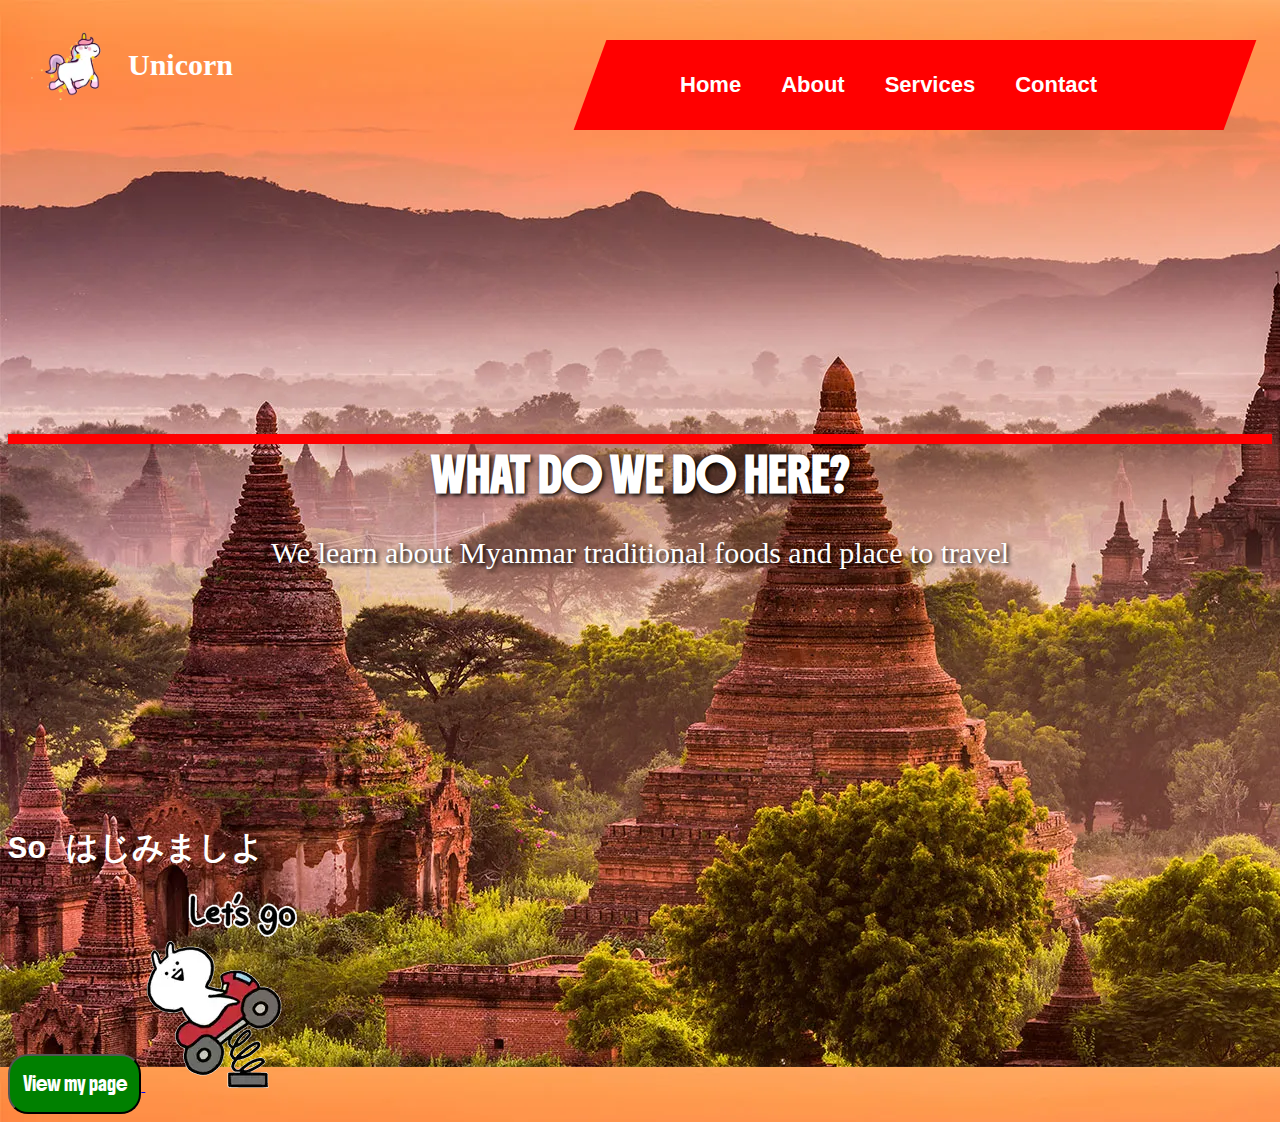
<file: myanmar software html,css/index.html>
<!DOCTYPE html>
<html lang="en">
<head>
 <meta charset="UTF-8">
 <meta name="viewport" content="width=device-width, initial-scale=1.0">
 <link rel="stylesheet" href="style.css">
 <title>Myanamr</title>
</head>
 <link rel="preconnect" href="https://fonts.googleapis.com">
<link rel="preconnect" href="https://fonts.gstatic.com" crossorigin>
<link href="https://fonts.googleapis.com/css2?family=Elms+Sans:ital,wght@0,100..900;1,100..900&display=swap" rel="stylesheet">
</head>
 
 
    <img class="un" src="magic-sporty.webp"><h2 class="u">Unicorn</h2>
<body>

 <link rel="preconnect" href="https://fonts.googleapis.com">
 <link rel="preconnect" href="https://fonts.gstatic.com" crossorigin>
 <link href="https://fonts.googleapis.com/css2?family=Boldonse&display=swap" rel="stylesheet">
<h1 class="w">WHAT DO WE DO HERE?</h1>

<p class="p">We  learn about Myanmar traditional foods and place to travel</p>

 <div class="shape-container"></div>
 <!-- Parallelogram -->
 <div class="parallelogram"></div>

 <!-- Navigation bar -->
 <div class="nav-bar">
<ul>


 <li><a href="2index.html">Home</a></li>
  <li><a href="#">About</a></li>
   <li><a href="#">Services</a></li>
    <li><a href="#">Contact</a></li> 
     </ul>
 
 </div>
</div>
</div>
<link rel="preconnect" href="https://fonts.googleapis.com">
<link rel="preconnect" href="https://fonts.gstatic.com" crossorigin>
<link href="https://fonts.googleapis.com/css2?family=Boldonse&display=swap" rel="stylesheet">
<h1 class="s">So はじみましよ</h1>


 <a href="2index.html">
 <button class="n">View my page</button>
 <img class="g" src="line.webp">
 </a>
</body>
</body>
</html>
</file>
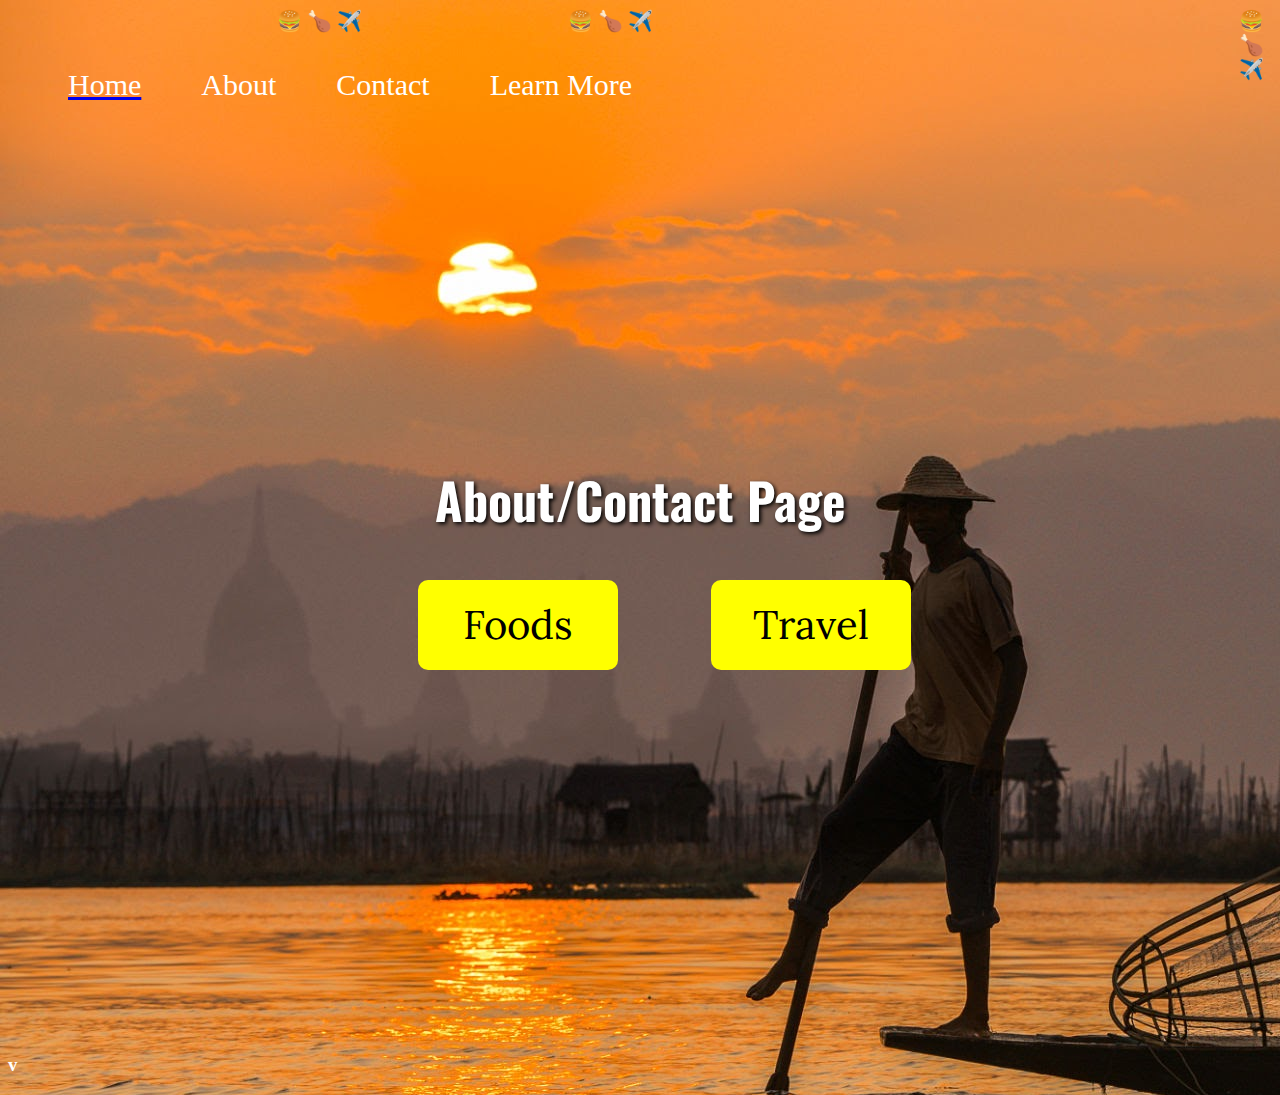
<file: myanmar software html,css/2index.html>
<!DOCTYPE html>
<html lang="en">
<head>
    <meta charset="UTF-8">
    <meta name="viewport" content="width=device-width, initial-scale=1.0">
    <title>Document</title>
    <link rel="stylesheet" href="2style.css">
</head>
<body>
   <link rel="preconnect" href="https://fonts.googleapis.com">
<link rel="preconnect" href="https://fonts.gstatic.com" crossorigin>
<link href="https://fonts.googleapis.com/css2?family=Oswald:wght@200..700&display=swap" rel="stylesheet">
   
<link rel="preconnect" href="https://fonts.googleapis.com">
<link rel="preconnect" href="https://fonts.gstatic.com" crossorigin>
<link href="https://fonts.googleapis.com/css2?family=Lora:ital,wght@0,400..700;1,400..700&family=Roboto+Slab:wght@100..900&display=swap" rel="stylesheet">
 <div class="cc">

   <a href="index.html"><div class="cc">Home</div></a>
    <div class="cc">About</div>
    <div class="cc">Contact</div>
    <div class="cc">Learn More</div>
 </div> 



 <div class="bb" >
 
 <h1 class="t" >About/Contact Page</h1>
 <p class="x">Exploring the hidden flavors and ancient history of Myanmar</p>
 </div>
   <div class="container">
      <a href="3index.html">
  <button class="cb">Foods</button>
  </a>
  </button>
  <a href="traindex.html">
  <button class="ve">Travel</button>
  </a>
   </div>
  <div class="r">
   <div class="circle">
   </div>
   <div class="cirxcle"></div>
 </div>
  <h3 class="f">v</h3>
  <script src="script.js"></script>

    
</body>
</html>
</file>
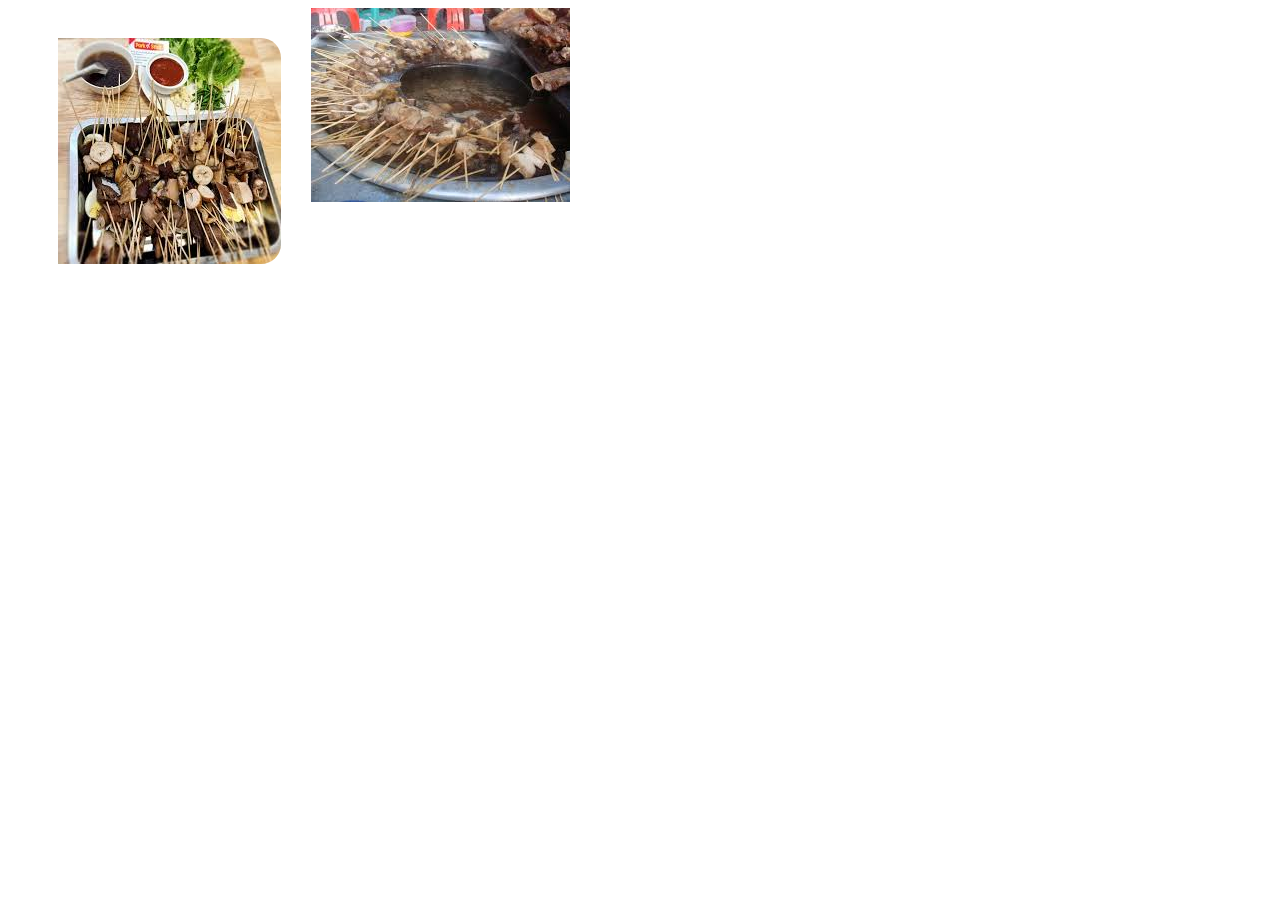
<file: myanmar software html,css/porkindex.html>
<!DOCTYPE html>
<html lang="en">
<head>
    <meta charset="UTF-8">
    <meta name="viewport" content="width=device-width, initial-scale=1.0">
    <title>Document</title>
    <link rel="stylesheet" href="porkstyle.css">
</head>
<body>
    <img class="f" src="images (2).jpg">
    <img class="g" src="images.jpg">
</body>
</html>
</file>
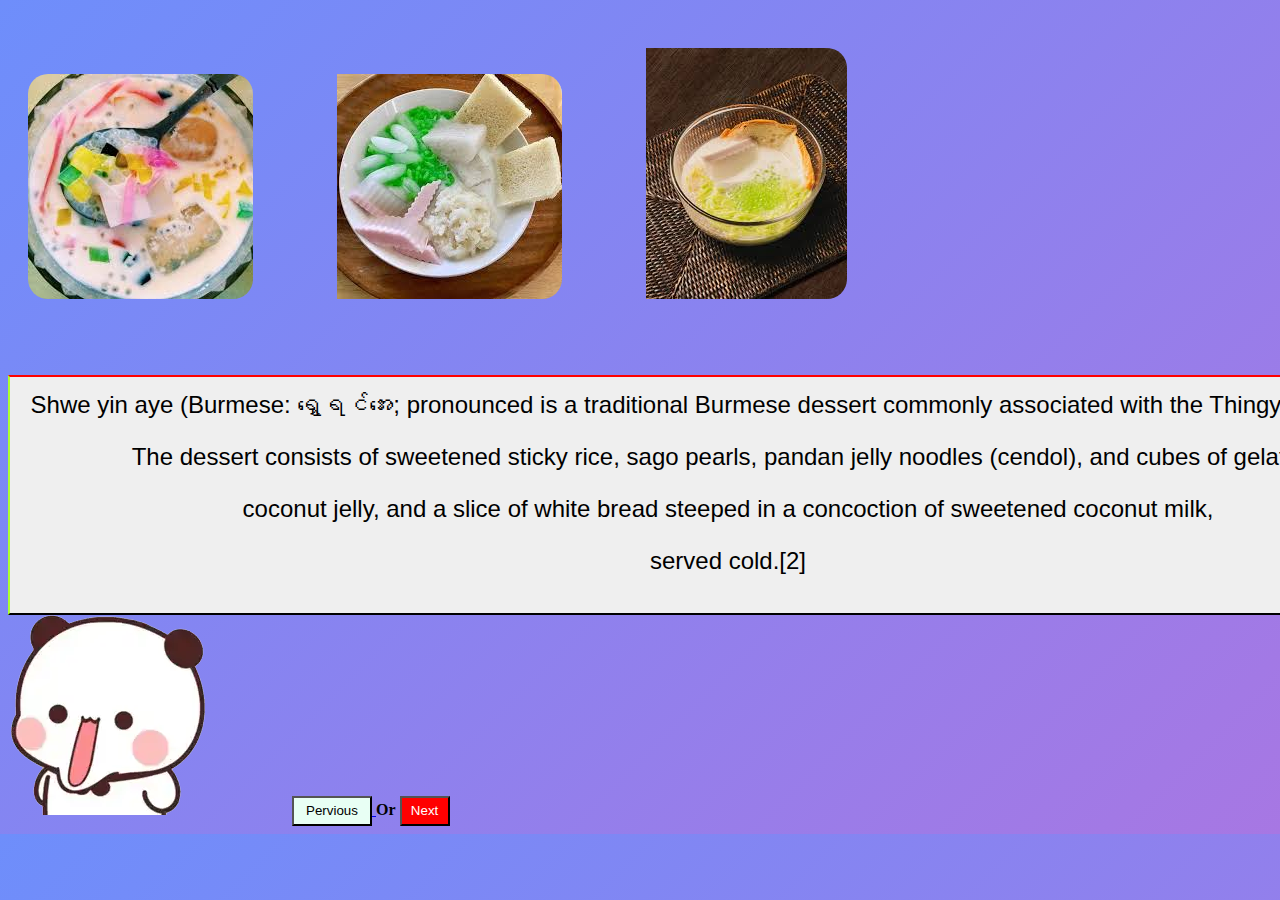
<file: myanmar software html,css/shweyinayeindex.html>
<!DOCTYPE html>
<html lang="en">
<head>
    <meta charset="UTF-8">
    <meta name="viewport" content="width=device-width, initial-scale=1.0">
    <title>Document</title>
    <link rel="stylesheet" href="shwestyle.css">
    <link rel="preconnect" href="https://fonts.googleapis.com">
<link rel="preconnect" href="https://fonts.gstatic.com" crossorigin>
<link href="https://fonts.googleapis.com/css2?family=PT+Serif:ital,wght@0,400;0,700;1,400;1,700&display=swap" rel="stylesheet">
</head>
<body>
   
    <img class="sh" src="download (6).jpg">
    <img class="ch" src="download (7).jpg">
    <img class="q" src="download (8).jpg">

 <button class="f">Shwe yin aye (Burmese: ရွှေရင်အေး; pronounced  is a traditional Burmese dessert commonly associated with the Thingyan season.[1]
   
<p>The dessert consists of sweetened sticky rice, sago pearls, pandan jelly noodles (cendol), and cubes of gelatine,<p> coconut jelly, and a slice of white bread steeped in a concoction of sweetened coconut milk, <p>served cold.[2]</button>

    <img class="w" src="bubu-bubu-dudu.webp">

    <a href="3index.html">

    <button class="p">Pervious</button>

    </a>

    <strong>Or</strong>

   <a href="porkindex.html">
    <button class="n">Next</button>
    </a>
</body>
</html>
</file>
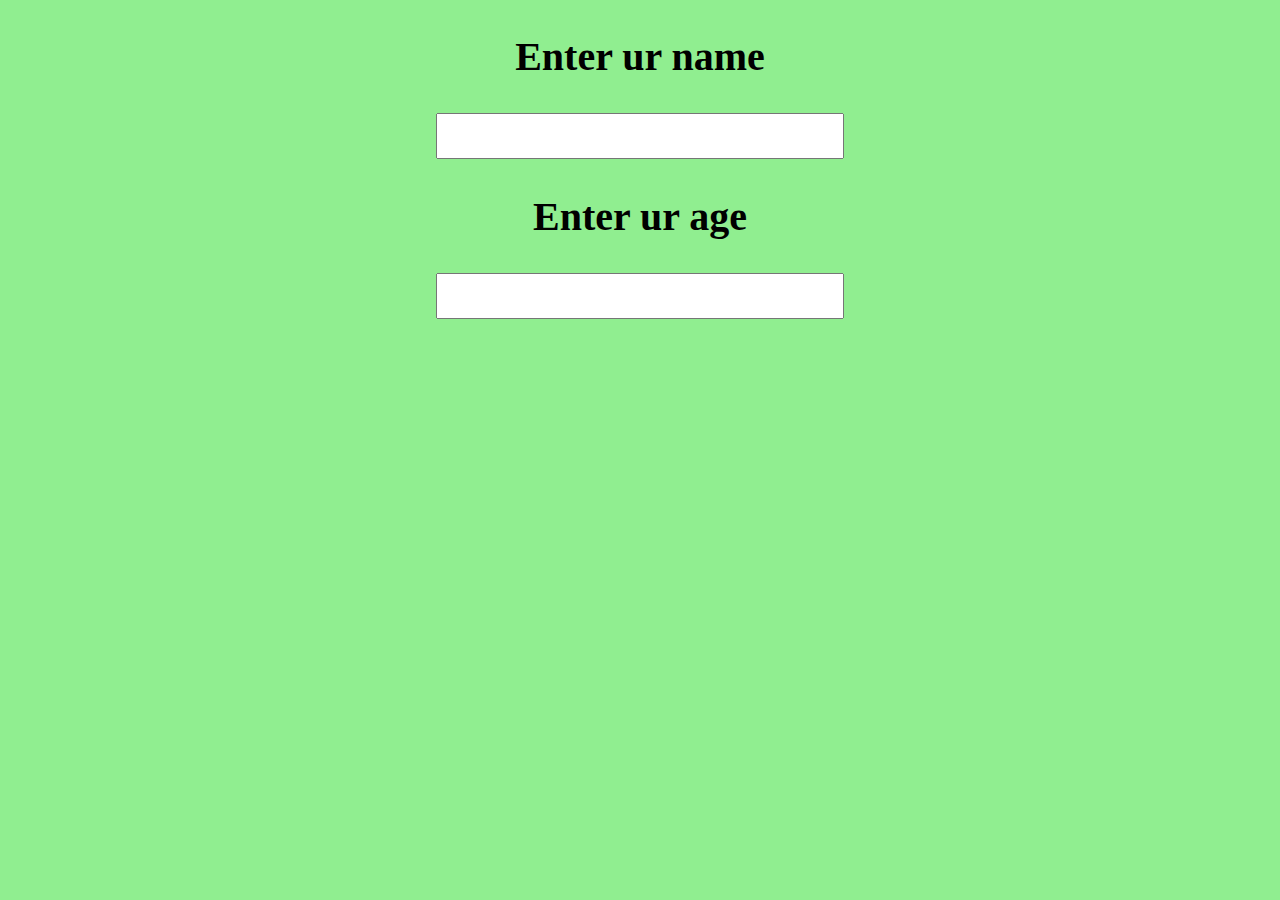
<file: myanmar software html,css/subdex.html>
<!DOCTYPE html>
<html lang="en">
<head>
    <meta charset="UTF-8">
    <meta name="viewport" content="width=device-width, initial-scale=1.0">
    <link rel="stylesheet" href="substyle.css">
    <title>Document</title>
</head>
<body>
    <div class="e">
    <h2 class="v">Enter ur name</h2>
    <input class="b" type="Enter">

    <h2 class="n">Enter ur age</h2>
    <input class="m" type="En"><br><br>

    
    </div>
    

    
</body>
</html>
</file>
<file: myanmar software html,css/style.css>
body{
  background-image: url("Buddhist-temples-Pagan-Myanmar.webp");
}

.un{
  margin-top: 1em;
  width: 80px;
  height: 80px;
  margin-left: 20px;

}
.u{
  font-size: 30px;
  margin-left: 120px;
  margin-top: -2em;
  color: white;
}

.top-right-box{
   width: 40px;
   height: 20px;
   background: red;
   position: absolute;
   top: 0;
   right: 0;
}
.nav-bar {
  width: 600px;
  height: 90px;
  background: red;
  transform: skew(-20deg);
  position: absolute;
  top: 40px;
  right: 40px;
  display: flex;
  align-items: center;
  padding-left: 50px;
}
.nav-bar ul {
   list-style: none;
   display: flex;
   gap: 40px;
   transform: skew(20deg); /* opposite skew to straighten text */
}
.nav-bar a {
   color: white;
   text-decoration: none;
   font-size: 22px;
   font-family: Arial, sans-serif;
   font-weight: bold;
}

circle{
  width: 12em;
 height: 12em;
 background: red;
  border-radius: 50%;
  margin-left: 10em;
  margin-top: 6em;
 box-shadow : 0 30px 40px black;
 transition : 0.3s ease;
}


.h{
 width: 10em;
 height: 10em;
 margin-top: 40px;
margin-left:-5px;
}


.w {

    box-sizing: border-box;
    font-family: "Boldonse", system-ui; 

    text-align: center;
     margin-top: 11em;
    color: white;
    border-top-style: solid;
    border-top-color: red;
    border-top-width: 10px;
    text-shadow: 2px 2px 4px #000000;

}


 .wcircle{
  width: 12em;
 height: 12em;
 background: red;
  border-radius: 50%;
 margin-left: 50em;
 margin-top: -6em;
 box-shadow : 0 30px 40px black;
 transition : 0.3s ease;
 }

.p{
  font-size: 30px;
  color: white;
  text-align: center;
  text-shadow: 2px 2px 4px black;
}
.s{
  color: white;
  margin-top: 8em;
  font-family:'Courier New', Courier, monospace
}
.n{
  width: 10em;
  height:60px;
  font-family: "Boldonse", system-ui;
  weight: 400;
  background-color: green;
  color: white;
  cursor:pointer;
  border-radius: 20px;
}
.n:hover{
    background-color:lightseagreen;

}
</file>
<file: myanmar software html,css/2style.css>
body{
    background-color: white;
}

.W{
     font-family: "Roboto Condensed", sans-serif;
}

.t{
    font-family: "Oswald", sans-serif;
    font-size: 50px;
    text-align: center;

    margin-top: 80px;
}
.cc{
    font-size: 30px;
    padding: 30px;
    display: flex;
    color: white;
    background-size: 100em 50px;
}
body{
    background-image: url("licensed-image.jpg");
 .bb{
    text-align: center;

}
.t{
    margin-top: 6em;
    color: white;
    text-shadow: 2px 2px 4px #000000;
}
.x{ 
   margin-top: -30px;
   color: white;
   text-shadow: 2px 2px 4px #000000;
   font-size: 30px;
}



.r{
   display: flex;
   
    
}

    

}
.container {
  display: grid;
  grid-template-columns: auto auto auto;
  gap: 40px;
  padding: 10px;
  width: 40em;
  height: 90px;
  border-radius: 40px;
  margin-left: 25em;
}
.container div {
  background-color: #f1f1f1;
  border: 1px solid black;
  padding: 10px;
  font-size: 30px;
  text-align: center;
  margin-left: 80em;
  border-radius: 30px;
  
}

.vb{
   font-family:"Lora", serif;
   font-size: bold;   
}
.z{
    width: 60px;
    height: 60px;
}
.cb{background-color: yellow;
    border-radius: 10px;
    width: 5em;
    height: 90px;
    font-family: "Lora", serif;
    font-size: 40px;
     border: none;
     transition: 0.4s ease;
     

    
} 
p{
    display: none;
}

.cb:hover p{
    display:flex;
    font-size: 30px;width:300px;
    height:50px;
    text-shadow: -1px 0 white,0 1px white, 1px 0 white, 0 -1px white;
    position:absolute;
    font-family:cursive;
    text-align: center;
    cursor: pointer;
}
.ve{background-color: yellow;
    border-radius: 10px;
    font-family: "Lora", serif;
    font-size: 40px;
    width: 5em;
    height:90px;
     border: none;
     transition: 0.4s ease;
}
.ve:hover p{
    display:flex;
    font-size: 30px;width:300px;
    height: 50px;
     text-shadow: -1px 0 white,0 1px white, 1px 0 white, 0 -1px white;
    position:absolute;
    font-family:cursive;
    text-align: center;
    cursor: pointer;

}
.ve:hover{
    transform:scale(1.2);
}
.cb:hover{
  transform: scale(1.2);
}
.f{
   color:white;
   margin-top: 20em;
}
 

.snow{
    position:fixed;
    top:1vh;
    font-size:20px;
    animation: snowrain 6s linear forwards;
    transition: tranform 1s;

}
@keyframes snowrain{
    to{
        transform:translateY(100vh);
    }

}
</file>
<file: myanmar software html,css/porkstyle.css>
.f{
    margin-top:30px;
    position: relative;
    border-radius:  20px;
    padding-left: 50px;

}
.g{
 margin-left: 30px;
 position:absolute;
}
</file>
<file: myanmar software html,css/shwestyle.css>
body{
    background: linear-gradient(135deg, #6e8efb, #a777e3);
    
}
.b{
    margin-bottom: 100px;
}



.s{
  font-family: "PT Serif", serif;
  font-weight: 500;
  font-style: bold ;


}

.sh{
    margin-top:40px;
    margin-left: 20px;
    border-radius: 20px;
    cursor: pointer;
    transition: 0.6s ease;
}
.sh:hover{
    transform: scale(1.5);
}

.ch{
    margin-top: 40px;
    padding-left: 5em;
    border-radius: 20px;
    position: relative;
    cursor: pointer;
    transition: 0.6s ease;

}
.ch:hover{
    transform: scale(1.5);
}
.q{ margin-top: 40px;
    padding-left: 5em;
    border-radius: 20px;
    cursor: pointer;
    transition: 0.6s ease;
}
.q:hover{
    transform: scale(1.5);
}
.f{
     margin-top: 3em;
    border-top-color:red;
    border-left-color: greenyellow;
    width: 60em;
    height: 10em;
    font-size: 1.5em;
    font-family:"Stack Sans Headline", sans-serif;
}
.p{
    margin-left: 80px;
    background-color: #e8fff4;
    color: black;
    width: 80px;
    height: 30px;
    cursor:pointer;


}
.p:hover{
    background-color: whitesmoke;
}
.n{
    background-color: red;
    color: white;
    width: 50px;
    height: 30px;
    cursor: pointer;
}
.n:hover{
    background-color:pink;
}
</file>
<file: myanmar software html,css/substyle.css>
body{
    background-color: lightgreen;
}


.e{
    text-align: center;
    
}
.v{
    font-size:  40px;
}
.b{
    width: 30em;
    height: 40px;
}
.n{
    font-size: 40px;

}
.m{
    width: 30em;
    height: 40px;
}
.z{
    width: 40px;
    height: 40px;
}
</file>
